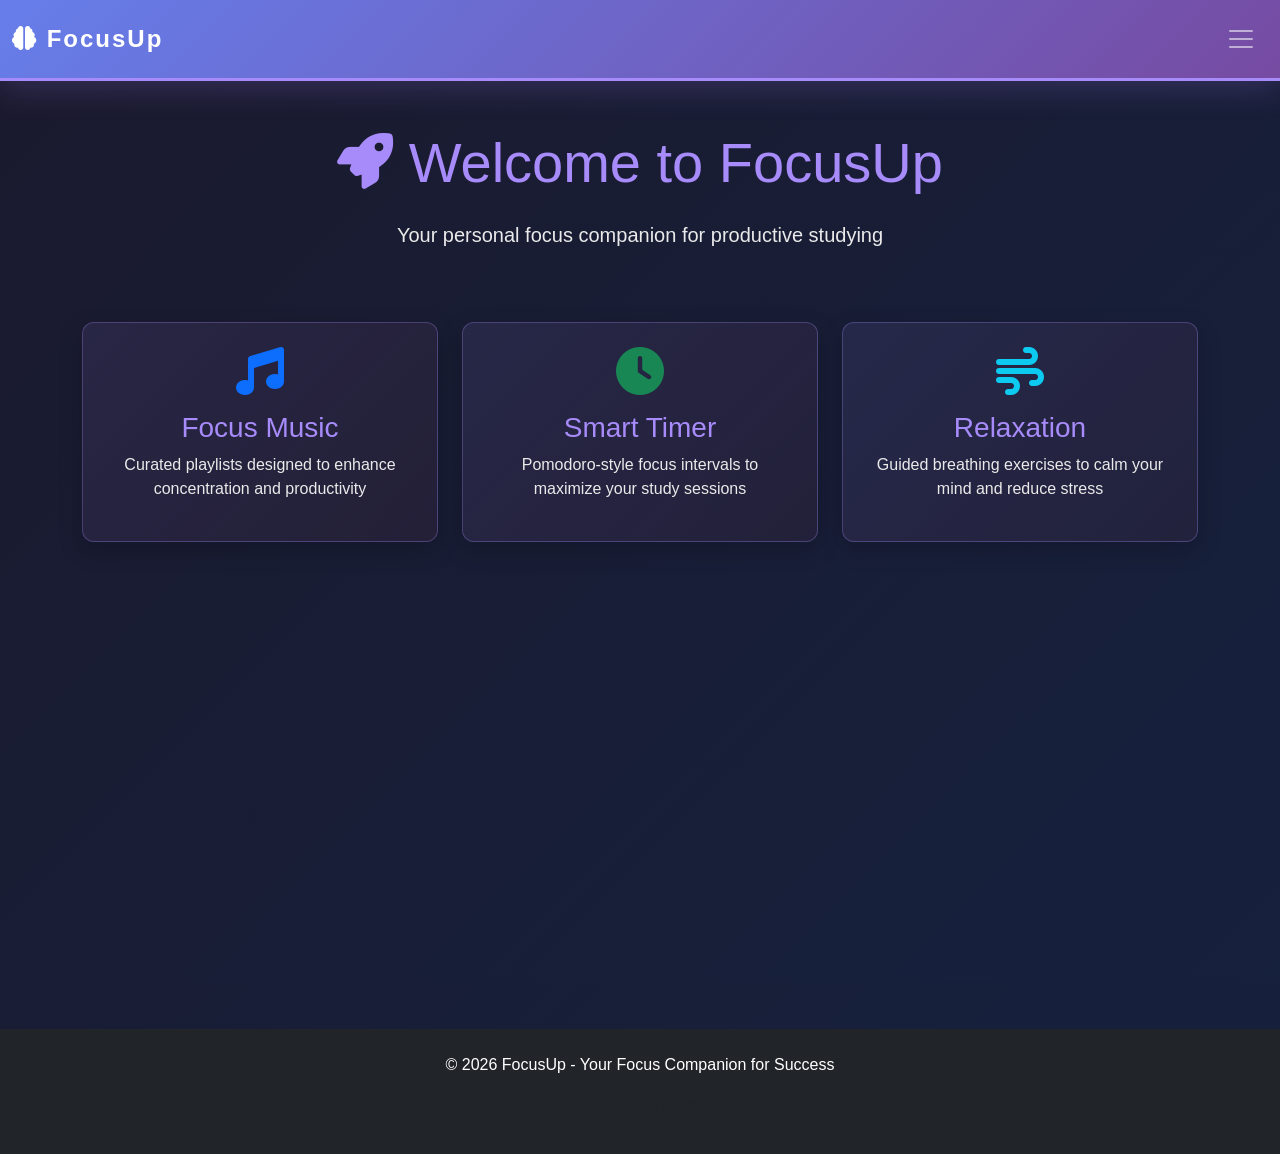
<file: index.html>
<!DOCTYPE html>
<html lang="en">
<head>
    <meta charset="UTF-8">
    <meta name="viewport" content="width=device-width, initial-scale=1.0">
    <title>FocusUp - Focus & Productivity for Students</title>
    <link href="https://cdn.jsdelivr.net/npm/bootstrap@5.3.0/dist/css/bootstrap.min.css" rel="stylesheet">
    <link href="https://cdnjs.cloudflare.com/ajax/libs/font-awesome/6.4.0/css/all.min.css" rel="stylesheet">
    <link rel="stylesheet" href="css/styles.css">
</head>
<body>
    <nav class="navbar navbar-dark bg-dark sticky-top">
        <div class="container-fluid">
            <a class="navbar-brand" href="#"><i class="fas fa-brain"></i> FocusUp</a>
            <button class="navbar-toggler" type="button" data-bs-toggle="collapse" data-bs-target="#navbarNav">
                <span class="navbar-toggler-icon"></span>
            </button>
            <div class="collapse navbar-collapse" id="navbarNav">
                <ul class="navbar-nav ms-auto">
                    <li class="nav-item">
                        <a class="nav-link active" href="#home" data-section="home">Home</a>
                    </li>
                    <li class="nav-item">
                        <a class="nav-link" href="#music" data-section="music">Music</a>
                    </li>
                    <li class="nav-item">
                        <a class="nav-link" href="#focus-timer" data-section="focus-timer">Focus Timer</a>
                    </li>
                    <li class="nav-item">
                        <a class="nav-link" href="#breathing" data-section="breathing">Breathing</a>
                    </li>
                    <li class="nav-item">
                        <a class="nav-link" href="#quiz" data-section="quiz">Quiz</a>
                    </li>
                    <li class="nav-item">
                        <a class="nav-link" href="#goals" data-section="goals">Goals</a>
                    </li>
                    <li class="nav-item">
                        <a class="nav-link" href="#stats" data-section="stats">Stats</a>
                    </li>
                    <li class="nav-item">
                        <a class="nav-link" href="#tips" data-section="tips">Tips</a>
                    </li>
                    <li class="nav-item">
                        <button class="btn btn-outline-light ms-2" id="themeToggle">
                            <i class="fas fa-moon"></i>
                        </button>
                    </li>
                </ul>
            </div>
        </div>
    </nav>

    <main>
        <!-- Home Section -->
        <section id="home" class="section active py-5">
            <div class="container text-center">
                <div class="hero-content">
                    <h1 class="display-4 mb-4 bounce"><i class="fas fa-rocket rotate"></i> Welcome to FocusUp</h1>
                    <p class="lead mb-4 fade-in">Your personal focus companion for productive studying</p>
                    <div class="row g-4 mt-5">
                        <div class="col-md-4">
                            <div class="feature-card p-4 slide-in-left">
                                <i class="fas fa-music fa-3x mb-3 text-primary pulse"></i>
                                <h3>Focus Music</h3>
                                <p>Curated playlists designed to enhance concentration and productivity</p>
                            </div>
                        </div>
                        <div class="col-md-4">
                            <div class="feature-card p-4 zoom-in">
                                <i class="fas fa-clock fa-3x mb-3 text-success rotate"></i>
                                <h3>Smart Timer</h3>
                                <p>Pomodoro-style focus intervals to maximize your study sessions</p>
                            </div>
                        </div>
                        <div class="col-md-4">
                            <div class="feature-card p-4 slide-in-right">
                                <i class="fas fa-wind fa-3x mb-3 text-info float"></i>
                                <h3>Relaxation</h3>
                                <p>Guided breathing exercises to calm your mind and reduce stress</p>
                            </div>
                        </div>
                    </div>
                </div>
            </div>
        </section>

        <!-- Music Section -->
        <section id="music" class="section py-5 bg-light">
            <div class="container">
                <h2 class="mb-4 bounce"><i class="fas fa-music rotate"></i> Focus Music Player</h2>
                
                <div class="row g-4">
                    <!-- Playlists -->
                    <div class="col-lg-4">
                        <div class="card h-100 slide-in-left">
                            <div class="card-header" style="background: linear-gradient(135deg, #667eea 0%, #764ba2 100%); color: white;">
                                <h5 class="mb-0">Playlists</h5>
                            </div>
                            <div class="card-body p-0">
                                <div class="playlist-list" id="playlistList">
                                    <div class="playlist-item active slide-fade-in" data-playlist="lofi">
                                        <i class="fas fa-play-circle"></i> Lo-Fi Beats
                                    </div>
                                    <div class="playlist-item slide-fade-in" data-playlist="ambient">
                                        <i class="fas fa-circle"></i> Ambient Sounds
                                    </div>
                                    <div class="playlist-item slide-fade-in" data-playlist="nature">
                                        <i class="fas fa-circle"></i> Nature Sounds
                                    </div>
                                    <div class="playlist-item slide-fade-in" data-playlist="classical">
                                        <i class="fas fa-circle"></i> Classical Study
                                    </div>
                                    <div class="playlist-item slide-fade-in" data-playlist="jazz">
                                        <i class="fas fa-circle"></i> Jazz Focus
                                    </div>
                                </div>
                            </div>
                        </div>
                    </div>

                    <!-- Player -->
                    <div class="col-lg-8">
                        <div class="card h-100 slide-in-right">
                            <div class="card-header" style="background: linear-gradient(135deg, #4facfe 0%, #00f2fe 100%); color: white;">
                                <h5 class="mb-0">Now Playing</h5>
                            </div>
                            <div class="card-body">
                                <div class="player-display mb-4">
                                    <div class="current-playlist mb-3 zoom-in">
                                        <h3 id="currentPlaylistName">Lo-Fi Beats</h3>
                                        <p class="text-muted">Perfect for focused work and studying</p>
                                    </div>
                                    <div class="player-visual">
                                        <div class="visualizer">
                                            <span></span><span></span><span></span><span></span><span></span>
                                        </div>
                                    </div>
                                </div>

                                <!-- Controls -->
                                <div class="player-controls text-center mb-4 slide-down">
                                    <button class="btn btn-lg btn-primary me-2 pulse" id="playBtn">
                                        <i class="fas fa-play"></i>
                                    </button>
                                    <button class="btn btn-lg btn-outline-primary me-2" id="pauseBtn">
                                        <i class="fas fa-pause"></i>
                                    </button>
                                    <button class="btn btn-lg btn-outline-secondary" id="stopBtn">
                                        <i class="fas fa-stop"></i>
                                    </button>
                                </div>

                                <!-- Volume Control -->
                                <div class="volume-control mb-4">
                                    <label for="volumeSlider" class="form-label">Volume</label>
                                    <input type="range" class="form-range" id="volumeSlider" min="0" max="100" value="70">
                                </div>

                                <!-- Duration -->
                                <div class="duration-info">
                                    <small id="durationText">Time Remaining: --:--</small>
                                </div>
                            </div>
                        </div>
                    </div>
                </div>
            </div>
        </section>

        <!-- Focus Timer Section -->
        <section id="focus-timer" class="section py-5">
            <div class="container">
                <h2 class="mb-4 bounce"><i class="fas fa-hourglass-start rotate"></i> Focus Timer</h2>
                
                <div class="row g-4">
                    <div class="col-lg-6">
                        <div class="card zoom-in">
                            <div class="card-header" style="background: linear-gradient(135deg, #f093fb 0%, #f5576c 100%); color: white;">
                                <h5 class="mb-0">Pomodoro Timer</h5>
                            </div>
                            <div class="card-body text-center">
                                <div class="timer-display mb-4">
                                    <div class="timer-circle">
                                        <div class="timer-value">
                                            <span id="timerMinutes">25</span>:<span id="timerSeconds">00</span>
                                        </div>
                                    </div>
                                </div>

                                <div class="timer-controls mb-4 slide-down">
                                    <button class="btn btn-lg btn-success me-2 pulse" id="startTimerBtn">
                                        <i class="fas fa-play"></i> Start
                                    </button>
                                    <button class="btn btn-lg btn-warning me-2" id="pauseTimerBtn">
                                        <i class="fas fa-pause"></i> Pause
                                    </button>
                                    <button class="btn btn-lg btn-danger" id="resetTimerBtn">
                                        <i class="fas fa-redo"></i> Reset
                                    </button>
                                </div>

                                <div class="timer-settings slide-in-left">
                                    <div class="row mb-3">
                                        <div class="col-6">
                                            <label for="focusTime" class="form-label">Focus Time (min)</label>
                                            <input type="number" class="form-control" id="focusTime" value="25" min="1" max="60">
                                        </div>
                                        <div class="col-6">
                                            <label for="breakTime" class="form-label">Break Time (min)</label>
                                            <input type="number" class="form-control" id="breakTime" value="5" min="1" max="30">
                                        </div>
                                    </div>
                                </div>

                                <div class="timer-stats heartbeat">
                                    <p class="mb-0">Sessions Completed: <strong id="sessionsCount">0</strong></p>
                                </div>
                            </div>
                        </div>
                    </div>

                    <div class="col-lg-6">
                        <div class="card slide-in-right">
                            <div class="card-header" style="background: linear-gradient(135deg, #667eea 0%, #764ba2 100%); color: white;">
                                <h5 class="mb-0">Timer Tips</h5>
                            </div>
                            <div class="card-body">
                                <button class="btn btn-sm btn-outline-primary mb-3 toggle-list" data-target="#timerTips">
                                    <i class="fas fa-chevron-down"></i> Hide Tips
                                </button>
                                <ul class="list-unstyled" id="timerTips">
                                    <li class="slide-fade-in">
                                        <strong><i class="fas fa-check-circle text-success rotate"></i> The Pomodoro Technique</strong>
                                        <p class="text-muted small">Work in 25-minute focused intervals, followed by 5-minute breaks.</p>
                                    </li>
                                    <li class="zoom-in">
                                        <strong><i class="fas fa-check-circle text-success"></i> Stay Consistent</strong>
                                        <p class="text-muted small">Using the same timer daily builds focus habits faster.</p>
                                    </li>
                                    <li class="slide-in-left">
                                        <strong><i class="fas fa-check-circle text-success"></i> Combine with Music</strong>
                                        <p class="text-muted small">Play focus music during study sessions for better concentration.</p>
                                    </li>
                                    <li class="slide-in-right">
                                        <strong><i class="fas fa-check-circle text-success"></i> Track Progress</strong>
                                        <p class="text-muted small">Monitor your completed sessions to stay motivated.</p>
                                    </li>
                                </ul>
                            </div>
                        </div>
                    </div>
                </div>
            </div>
        </section>

        <!-- Breathing Exercise Section -->
        <section id="breathing" class="section py-5 bg-light">
            <div class="container">
                <h2 class="mb-4 text-center bounce"><i class="fas fa-wind float"></i> Breathing Exercises</h2>
                
                <div class="row g-4">
                    <div class="col-lg-8 mx-auto">
                        <div class="card zoom-in">
                            <div class="card-header" style="background: linear-gradient(135deg, #4facfe 0%, #00f2fe 100%); color: white;">
                                <h5 class="mb-0">Calm Your Mind</h5>
                            </div>
                            <div class="card-body text-center">
                                <div class="breathing-circle mb-4" id="breathingCircle">
                                    <div class="breath-text" id="breathText">Ready</div>
                                </div>

                                <div class="breathing-controls mb-4 slide-down">
                                    <button class="btn btn-lg btn-info me-2 pulse" id="startBreathingBtn">
                                        <i class="fas fa-play"></i> Start Exercise
                                    </button>
                                    <button class="btn btn-lg btn-outline-info" id="stopBreathingBtn" disabled>
                                        <i class="fas fa-stop"></i> Stop
                                    </button>
                                </div>

                                <div class="breathing-info slide-fade-in">
                                    <p class="text-muted">Follow the circle as it expands and contracts. This 4-7-8 breathing technique helps reduce anxiety and promotes focus.</p>
                                </div>

                                <div class="breathing-stats mt-4 heartbeat">
                                    <p>Rounds Completed: <strong id="breathingRounds">0</strong></p>
                                </div>
                            </div>
                        </div>
                    </div>

                    <div class="col-lg-8 mx-auto">
                        <div class="card mt-4 slide-in-right">
                            <div class="card-header" style="background: linear-gradient(135deg, #f093fb 0%, #f5576c 100%); color: white;">
                                <h5 class="mb-0">Quick Relaxation Techniques</h5>
                            </div>
                            <div class="card-body">
                                <div class="technique-list">
                                    <div class="technique-item mb-3 slide-in-left">
                                        <h6><i class="fas fa-spa"></i> 4-7-8 Breathing</h6>
                                        <p class="small text-muted">Inhale for 4 counts, hold for 7, exhale for 8. Repeat 4 times.</p>
                                    </div>
                                    <div class="technique-item mb-3 zoom-in">
                                        <h6><i class="fas fa-spa"></i> Box Breathing</h6>
                                        <p class="small text-muted">Breathe in, hold, breathe out, hold - all for 4 counts each.</p>
                                    </div>
                                    <div class="technique-item slide-in-right">
                                        <h6><i class="fas fa-spa"></i> Progressive Relaxation</h6>
                                        <p class="small text-muted">Tense and release muscle groups for 30 seconds each.</p>
                                    </div>
                                </div>
                            </div>
                        </div>
                    </div>
                </div>
            </div>
        </section>

        <!-- Quiz Section -->
        <section id="quiz" class="section py-5 bg-light">
            <div class="container quiz-container">
                <h2 class="mb-4 text-center bounce"><i class="fas fa-brain rotate"></i> Study & Revision Quiz</h2>
                <p class="text-center text-muted mb-4 slide-down">Test your knowledge and revise important topics</p>

                <!-- Topic Selector -->
                <div class="topic-selector slide-in-left" id="topicSelector">
                    <button class="topic-btn active" data-topic="science">🔬 Science</button>
                    <button class="topic-btn" data-topic="math">📊 Math</button>
                    <button class="topic-btn" data-topic="history">📚 History</button>
                    <button class="topic-btn" data-topic="english">✍️ English</button>
                    <button class="topic-btn" data-topic="geography">🌍 Geography</button>
                    <button class="topic-btn" data-topic="biology">🧬 Biology</button>
                    <button class="topic-btn" data-topic="chemistry">⚗️ Chemistry</button>
                    <button class="topic-btn" data-topic="physics">⚡ Physics</button>
                    <button class="topic-btn" data-topic="literature">📖 Literature</button>
                    <button class="topic-btn" data-topic="general">🧠 General Knowledge</button>
                    <button class="topic-btn" data-topic="economics">💰 Economics</button>
                    <button class="topic-btn" data-topic="psychology">🧭 Psychology</button>
                    <button class="topic-btn" data-topic="technology">💻 Technology</button>
                </div>

                <!-- Quiz Progress -->
                <div class="quiz-progress">
                    <span id="questionInfo" class="slide-down">Question 1 of 5</span>
                    <div class="progress-bar">
                        <div class="progress-fill" id="progressFill"></div>
                    </div>
                    <span id="scoreInfo" class="slide-down">Score: 0%</span>
                </div>

                <!-- Quiz Container -->
                <div id="quizContainer">
                    <!-- Questions will be inserted here by JavaScript -->
                </div>

                <!-- Quiz Results -->
                <div class="quiz-results zoom-in" id="quizResults">
                    <div class="results-score" id="finalScore">0%</div>
                    <div class="results-message" id="resultMessage">Great effort!</div>
                    <div class="stat-box mt-4 pulse" style="display: inline-block; width: 100%;">
                        <p class="mb-2">Questions Attempted: <strong id="attemptedCount">0</strong></p>
                        <p class="mb-2">Correct Answers: <strong id="correctCount">0</strong></p>
                        <p class="mb-0">Accuracy: <strong id="accuracyPercent">0%</strong></p>
                    </div>
                    <button class="btn btn-primary mt-4 scale-pop" id="restartQuizBtn">
                        <i class="fas fa-redo"></i> Take Quiz Again
                    </button>
                </div>

                <!-- Quiz Stats -->
                <div class="quiz-stats mt-5" id="quizStats">
                    <div class="stat-box slide-in-left">
                        <div class="stat-value heartbeat" id="totalAttempts">0</div>
                        <div class="stat-label">Total Attempts</div>
                    </div>
                    <div class="stat-box zoom-in">
                        <div class="stat-value pulse" id="bestScore">0%</div>
                        <div class="stat-label">Best Score</div>
                    </div>
                    <div class="stat-box slide-in-right">
                        <div class="stat-value float" id="averageScore">0%</div>
                        <div class="stat-label">Average Score</div>
                    </div>
                </div>
            </div>
        </section>

        <!-- Goals Section -->
        <section id="goals" class="section py-5 bg-light">
            <div class="container">
                <h2 class="mb-4 bounce"><i class="fas fa-target"></i> Study Goals</h2>
                
                <div class="row g-4">
                    <div class="col-lg-8">
                        <div class="card zoom-in">
                            <div class="card-header" style="background: linear-gradient(135deg, #667eea 0%, #764ba2 100%); color: white;">
                                <h5 class="mb-0">Set Your Study Goals</h5>
                            </div>
                            <div class="card-body">
                                <div class="goal-input-group mb-3 slide-down">
                                    <input type="text" class="form-control me-2" id="goalInput" placeholder="Enter a study goal...">
                                    <button class="btn btn-primary" id="addGoalBtn">
                                        <i class="fas fa-plus"></i> Add Goal
                                    </button>
                                </div>
                                <div id="goalsList" class="goals-list">
                                    <!-- Goals will be added here -->
                                </div>
                            </div>
                        </div>
                    </div>

                    <div class="col-lg-4">
                        <div class="card slide-in-right">
                            <div class="card-header" style="background: linear-gradient(135deg, #f093fb 0%, #f5576c 100%); color: white;">
                                <h5 class="mb-0">Study Streak</h5>
                            </div>
                            <div class="card-body text-center">
                                <div class="streak-display mb-3">
                                    <div class="streak-number heartbeat" id="streakCount">0</div>
                                    <p class="text-muted">Days in a Row</p>
                                </div>
                                <div class="alert alert-info small mb-0">
                                    Keep your focus streak going! Study consistently to build focus habits.
                                </div>
                            </div>
                        </div>
                    </div>
                </div>
            </div>
        </section>

        <!-- Productivity Stats Section -->
        <section id="stats" class="section py-5">
            <div class="container">
                <h2 class="mb-4 bounce"><i class="fas fa-chart-bar"></i> Your Productivity Stats</h2>
                
                <div class="row g-4">
                    <div class="col-md-6 col-lg-3">
                        <div class="stat-card zoom-in">
                            <div class="stat-icon" style="background: linear-gradient(135deg, #667eea 0%, #764ba2 100%); color: white;">
                                <i class="fas fa-clock-o"></i>
                            </div>
                            <div class="stat-content">
                                <div class="stat-value pulse" id="totalFocusTime">0h</div>
                                <div class="stat-label">Total Focus Time</div>
                            </div>
                        </div>
                    </div>

                    <div class="col-md-6 col-lg-3">
                        <div class="stat-card slide-in-left">
                            <div class="stat-icon" style="background: linear-gradient(135deg, #f093fb 0%, #f5576c 100%); color: white;">
                                <i class="fas fa-check-circle"></i>
                            </div>
                            <div class="stat-content">
                                <div class="stat-value pulse" id="completedSessions">0</div>
                                <div class="stat-label">Sessions Completed</div>
                            </div>
                        </div>
                    </div>

                    <div class="col-md-6 col-lg-3">
                        <div class="stat-card slide-in-right">
                            <div class="stat-icon" style="background: linear-gradient(135deg, #4facfe 0%, #00f2fe 100%); color: white;">
                                <i class="fas fa-wind"></i>
                            </div>
                            <div class="stat-content">
                                <div class="stat-value pulse" id="totalBreathing">0</div>
                                <div class="stat-label">Breathing Rounds</div>
                            </div>
                        </div>
                    </div>

                    <div class="col-md-6 col-lg-3">
                        <div class="stat-card float">
                            <div class="stat-icon" style="background: linear-gradient(135deg, #a8edea 0%, #fed6e3 100%); color: white;">
                                <i class="fas fa-fire"></i>
                            </div>
                            <div class="stat-content">
                                <div class="stat-value pulse" id="currentStreak">0</div>
                                <div class="stat-label">Current Streak</div>
                            </div>
                        </div>
                    </div>
                </div>

                <div class="row g-4 mt-4">
                    <div class="col-lg-8">
                        <div class="card zoom-in">
                            <div class="card-header" style="background: linear-gradient(135deg, #667eea 0%, #764ba2 100%); color: white;">
                                <h5 class="mb-0">This Week's Activity</h5>
                            </div>
                            <div class="card-body">
                                <div class="weekly-chart">
                                    <div class="chart-bar-group slide-fade-in">
                                        <div class="chart-bar">
                                            <div class="bar" style="height: 45%;"></div>
                                            <label>Mon</label>
                                        </div>
                                        <div class="chart-bar">
                                            <div class="bar" style="height: 65%;"></div>
                                            <label>Tue</label>
                                        </div>
                                        <div class="chart-bar">
                                            <div class="bar" style="height: 55%;"></div>
                                            <label>Wed</label>
                                        </div>
                                        <div class="chart-bar">
                                            <div class="bar" style="height: 75%;"></div>
                                            <label>Thu</label>
                                        </div>
                                        <div class="chart-bar">
                                            <div class="bar" style="height: 70%;"></div>
                                            <label>Fri</label>
                                        </div>
                                        <div class="chart-bar">
                                            <div class="bar" style="height: 40%;"></div>
                                            <label>Sat</label>
                                        </div>
                                        <div class="chart-bar">
                                            <div class="bar" style="height: 35%;"></div>
                                            <label>Sun</label>
                                        </div>
                                    </div>
                                </div>
                            </div>
                        </div>
                    </div>

                    <div class="col-lg-4">
                        <div class="card slide-in-right">
                            <div class="card-header" style="background: linear-gradient(135deg, #f093fb 0%, #f5576c 100%); color: white;">
                                <h5 class="mb-0">Focus Achievements</h5>
                            </div>
                            <div class="card-body">
                                <div class="achievement-list">
                                    <div class="achievement-item slide-fade-in">
                                        <i class="fas fa-trophy text-warning"></i>
                                        <span>First Session</span>
                                    </div>
                                    <div class="achievement-item slide-fade-in">
                                        <i class="fas fa-star text-warning"></i>
                                        <span>3-Day Streak</span>
                                    </div>
                                    <div class="achievement-item slide-fade-in">
                                        <i class="fas fa-fire text-danger"></i>
                                        <span>7-Day Streak</span>
                                    </div>
                                    <div class="achievement-item slide-fade-in">
                                        <i class="fas fa-crown text-warning"></i>
                                        <span>30-Day Champion</span>
                                    </div>
                                </div>
                            </div>
                        </div>
                    </div>
                </div>
            </div>
        </section>

        <!-- Tips Section -->
        <section id="tips" class="section py-5">
            <div class="container">
                <h2 class="mb-4 bounce"><i class="fas fa-lightbulb rotate"></i> Focus Tips & Motivation</h2>
                
                <div class="row g-4">
                    <div class="col-md-6">
                        <div class="tip-card card h-100 slide-in-left">
                            <div class="card-header" style="background: linear-gradient(135deg, #667eea 0%, #764ba2 100%); color: white;">
                                <h5 class="mb-0">Daily Tips</h5>
                            </div>
                            <div class="card-body">
                                <div id="tipOfDay" class="alert alert-info mb-0 slide-fade-in">
                                    <strong>Tip of the Day:</strong><br>
                                    <span id="tipText">Start your study session by clearing your desk of distractions.</span>
                                </div>
                            </div>
                        </div>
                    </div>

                    <div class="col-md-6">
                        <div class="tip-card card h-100 slide-in-right">
                            <div class="card-header" style="background: linear-gradient(135deg, #f093fb 0%, #f5576c 100%); color: white;">
                                <h5 class="mb-0">Motivational Quote</h5>
                            </div>
                            <div class="card-body">
                                <div id="quoteOfDay" class="alert alert-warning mb-0 slide-fade-in">
                                    <em id="quoteText" class="rainbow-text">"Success is not final, failure is not fatal."</em><br>
                                    <span id="quoteAuthor" class="small text-muted">- Winston Churchill</span>
                                </div>
                            </div>
                        </div>
                    </div>
                </div>

                <!-- Core Study Tips -->
                <div class="row g-4 mt-4">
                    <div class="col-md-4">
                        <div class="tip-box p-4">
                            <i class="fas fa-check-circle fa-2x mb-3 text-success"></i>
                            <h5>Create a Routine</h5>
                            <p class="small">Study at the same time every day to build consistent focus habits.</p>
                        </div>
                    </div>
                    <div class="col-md-4">
                        <div class="tip-box p-4">
                            <i class="fas fa-mobile-alt fa-2x mb-3 text-danger"></i>
                            <h5>Minimize Distractions</h5>
                            <p class="small">Silence notifications and keep your phone out of reach during study sessions.</p>
                        </div>
                    </div>
                    <div class="col-md-4">
                        <div class="tip-box p-4">
                            <i class="fas fa-bed fa-2x mb-3 text-info"></i>
                            <h5>Get Quality Sleep</h5>
                            <p class="small">7-9 hours of sleep improves focus and memory retention dramatically.</p>
                        </div>
                    </div>
                </div>

                <!-- Health & Wellness Tips -->
                <div class="row g-4 mt-2">
                    <div class="col-md-4">
                        <div class="tip-box p-4">
                            <i class="fas fa-droplet fa-2x mb-3 text-primary"></i>
                            <h5>Stay Hydrated</h5>
                            <p class="small">Drink water regularly - dehydration reduces cognitive performance by 15%.</p>
                        </div>
                    </div>
                    <div class="col-md-4">
                        <div class="tip-box p-4">
                            <i class="fas fa-utensils fa-2x mb-3 text-warning"></i>
                            <h5>Eat Healthy Snacks</h5>
                            <p class="small">Nuts, fruits, and protein keep your brain energized and focused.</p>
                        </div>
                    </div>
                    <div class="col-md-4">
                        <div class="tip-box p-4">
                            <i class="fas fa-walking fa-2x mb-3 text-success"></i>
                            <h5>Take Breaks</h5>
                            <p class="small">Short 5-minute walks refresh your mind and boost productivity.</p>
                        </div>
                    </div>
                </div>

                <!-- 2026 Tech & Digital Wellness -->
                <div class="row g-4 mt-4">
                    <div class="col-lg-12">
                        <div class="card slide-in-left">
                            <div class="card-header" style="background: linear-gradient(135deg, #4facfe 0%, #00f2fe 100%); color: white;">
                                <h5 class="mb-0">Digital Wellness for 2026 Students</h5>
                            </div>
                            <div class="card-body">
                                <div class="row g-3">
                                    <div class="col-md-6">
                                        <h6><i class="fas fa-bell-slash text-danger"></i> Notification Management</h6>
                                        <p class="small text-muted">Enable "Do Not Disturb" during study sessions. Every notification costs you 15-25 minutes of focus.</p>
                                    </div>
                                    <div class="col-md-6">
                                        <h6><i class="fas fa-shield-alt text-info"></i> Focus Mode Activated</h6>
                                        <p class="small text-muted">Use website blockers like Freedom or Cold Turkey to restrict social media during study hours.</p>
                                    </div>
                                    <div class="col-md-6">
                                        <h6><i class="fas fa-eye text-warning"></i> Screen Time Awareness</h6>
                                        <p class="small text-muted">Take a 20-20-20 break: Every 20 min, look 20 feet away for 20 seconds to reduce eye strain.</p>
                                    </div>
                                    <div class="col-md-6">
                                        <h6><i class="fas fa-comments text-success"></i> Social Media Strategy</h6>
                                        <p class="small text-muted">Schedule designated times to check social media - don't let apps dictate your study time.</p>
                                    </div>
                                </div>
                            </div>
                        </div>
                    </div>
                </div>

                <!-- Smart Break Activities -->
                <div class="row g-4 mt-4">
                    <div class="col-lg-12">
                        <div class="card slide-in-right">
                            <div class="card-header" style="background: linear-gradient(135deg, #f093fb 0%, #f5576c 100%); color: white;">
                                <h5 class="mb-0">Smart Break Activities (5-10 minutes)</h5>
                            </div>
                            <div class="card-body">
                                <div class="row g-2">
                                    <div class="col-md-2">
                                        <button class="btn btn-outline-primary w-100 small btn-activity">
                                            <i class="fas fa-dumbbell"></i><br>Stretch
                                        </button>
                                    </div>
                                    <div class="col-md-2">
                                        <button class="btn btn-outline-primary w-100 small btn-activity">
                                            <i class="fas fa-music"></i><br>Dance
                                        </button>
                                    </div>
                                    <div class="col-md-2">
                                        <button class="btn btn-outline-primary w-100 small btn-activity">
                                            <i class="fas fa-leaf"></i><br>Walk
                                        </button>
                                    </div>
                                    <div class="col-md-2">
                                        <button class="btn btn-outline-primary w-100 small btn-activity">
                                            <i class="fas fa-glass-water"></i><br>Hydrate
                                        </button>
                                    </div>
                                    <div class="col-md-2">
                                        <button class="btn btn-outline-primary w-100 small btn-activity">
                                            <i class="fas fa-meditation"></i><br>Meditate
                                        </button>
                                    </div>
                                    <div class="col-md-2">
                                        <button class="btn btn-outline-primary w-100 small btn-activity">
                                            <i class="fas fa-utensils"></i><br>Snack
                                        </button>
                                    </div>
                                </div>
                            </div>
                        </div>
                    </div>
                </div>

                <!-- Advanced Study Techniques -->
                <div class="row g-4 mt-4">
                    <div class="col-lg-12">
                        <div class="card zoom-in">
                            <div class="card-header" style="background: linear-gradient(135deg, #a8edea 0%, #fed6e3 100%); color: white;">
                                <h5 class="mb-0">Advanced Study Techniques</h5>
                            </div>
                            <div class="card-body">
                                <div class="technique-grid">
                                    <div class="technique-card">
                                        <h6><i class="fas fa-brain text-primary"></i> Active Recall</h6>
                                        <p class="small">Test yourself regularly instead of just re-reading. This boosts retention by 50%.</p>
                                    </div>
                                    <div class="technique-card">
                                        <h6><i class="fas fa-sitemap text-info"></i> Spaced Repetition</h6>
                                        <p class="small">Review material at increasing intervals (1 day, 3 days, 1 week, 2 weeks).</p>
                                    </div>
                                    <div class="technique-card">
                                        <h6><i class="fas fa-palette text-warning"></i> Mind Mapping</h6>
                                        <p class="small">Connect ideas visually. Your brain remembers images better than text.</p>
                                    </div>
                                    <div class="technique-card">
                                        <h6><i class="fas fa-dumbbell text-success"></i> Interleaving</h6>
                                        <p class="small">Mix different topics during study to improve problem-solving skills.</p>
                                    </div>
                                </div>
                            </div>
                        </div>
                    </div>
                </div>
    </main>

    <footer class="bg-dark text-white text-center py-4 mt-5">
        <p>&copy; 2026 FocusUp - Your Focus Companion for Success</p>
        <p class="small text-muted">Study smart, not hard</p>
    </footer>

    <script src="https://cdn.jsdelivr.net/npm/bootstrap@5.3.0/dist/js/bootstrap.bundle.min.js"></script>
    <script src="js/app.js"></script>
    <script src="js/timer.js"></script>
    <script src="js/music.js"></script>
    <script src="js/breathing.js"></script>
    <script src="js/quiz.js"></script>
    
    <!-- STEM Section -->
    <section id="stem" class="section py-5">
        <div class="container">
            <h2 class="mb-3">STEM</h2>
            <p class="lead">Explore Science, Technology, Engineering, and Math resources and activities to boost learning and focus.</p>
            <div class="row g-4 mt-4">
                <div class="col-md-3">
                    <div class="card h-100 p-3">
                        <h3 class="h5">Science</h3>
                        <p class="small">Experiments, explanations, and study guides.</p>
                        <a href="stem.html#science" class="stretched-link">Learn more</a>
                    </div>
                </div>
                <div class="col-md-3">
                    <div class="card h-100 p-3">
                        <h3 class="h5">Technology</h3>
                        <p class="small">Coding, tools, and digital literacy.</p>
                        <a href="stem.html#technology" class="stretched-link">Learn more</a>
                    </div>
                </div>
                <div class="col-md-3">
                    <div class="card h-100 p-3">
                        <h3 class="h5">Engineering</h3>
                        <p class="small">Design challenges and hands-on projects.</p>
                        <a href="stem.html#engineering" class="stretched-link">Learn more</a>
                    </div>
                </div>
                <div class="col-md-3">
                    <div class="card h-100 p-3">
                        <h3 class="h5">Math</h3>
                        <p class="small">Puzzles, practice, and problem-solving tips.</p>
                        <a href="stem.html#math" class="stretched-link">Learn more</a>
                    </div>
                </div>
            </div>
            <div class="mt-4">
                <a class="btn btn-primary" href="stem.html">Open full STEM page</a>
            </div>
        </div>
    </section>

    <script>
        // Toggle list minimize/expand functionality
        document.addEventListener('DOMContentLoaded', function() {
            console.log('DOM loaded, setting up toggle buttons');
            
            const toggleButtons = document.querySelectorAll('.toggle-list');
            console.log('Found toggle buttons:', toggleButtons.length);
            
            toggleButtons.forEach(button => {
                button.addEventListener('click', function(e) {
                    e.preventDefault();
                    console.log('Toggle clicked');
                    
                    const targetId = this.getAttribute('data-target');
                    console.log('Target ID:', targetId);
                    
                    const targetList = document.querySelector(targetId);
                    console.log('Target list:', targetList);
                    
                    if (targetList) {
                        const isCollapsed = targetList.classList.contains('collapsed');
                        console.log('Currently collapsed:', isCollapsed);
                        
                        if (isCollapsed) {
                            // Expand
                            targetList.classList.remove('collapsed');
                            this.classList.remove('collapsed');
                            this.innerHTML = '<i class="fas fa-chevron-down"></i> Hide Tips';
                        } else {
                            // Collapse
                            targetList.classList.add('collapsed');
                            this.classList.add('collapsed');
                            this.innerHTML = '<i class="fas fa-chevron-right"></i> Show Tips';
                        }
                    }
                });
            });
        });
    </script>
</body>
</html>
</file>
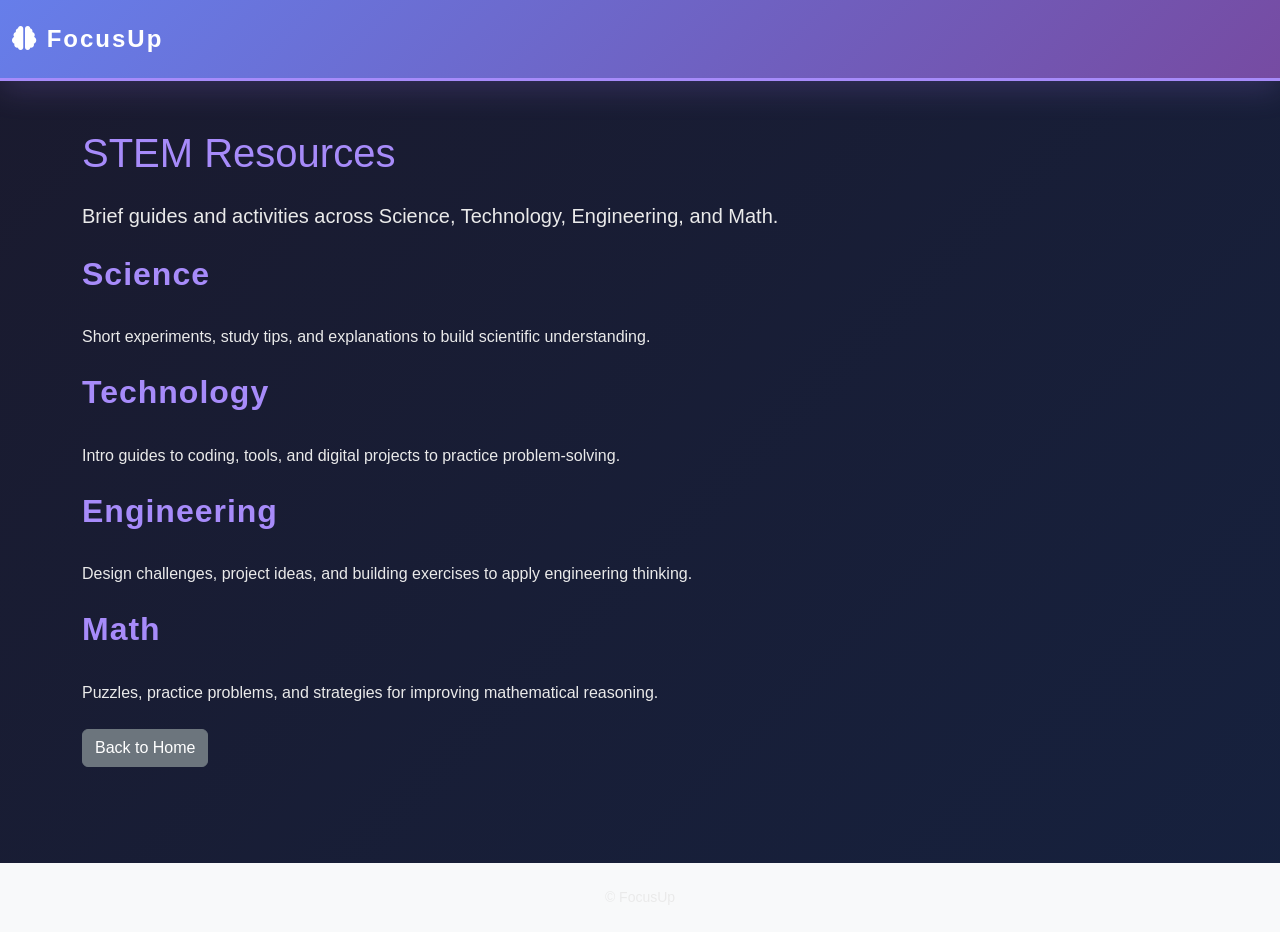
<file: stem.html>
<!doctype html>
<html lang="en">
<head>
    <meta charset="utf-8">
    <meta name="viewport" content="width=device-width,initial-scale=1">
    <title>FocusUp — STEM</title>
    <link href="https://cdn.jsdelivr.net/npm/bootstrap@5.3.0/dist/css/bootstrap.min.css" rel="stylesheet">
    <link href="https://cdnjs.cloudflare.com/ajax/libs/font-awesome/6.4.0/css/all.min.css" rel="stylesheet">
    <link rel="stylesheet" href="css/styles.css">
</head>
<body>
    <nav class="navbar navbar-expand-lg navbar-dark bg-dark">
        <div class="container-fluid">
            <a class="navbar-brand" href="index.html"><i class="fas fa-brain"></i> FocusUp</a>
            <button class="navbar-toggler" type="button" data-bs-toggle="collapse" data-bs-target="#nav">
                <span class="navbar-toggler-icon"></span>
            </button>
        </div>
    </nav>

    <main class="py-5">
        <div class="container">
            <h1 class="mb-4">STEM Resources</h1>
            <p class="lead">Brief guides and activities across Science, Technology, Engineering, and Math.</p>

            <section id="science" class="mt-4">
                <h2>Science</h2>
                <p>Short experiments, study tips, and explanations to build scientific understanding.</p>
            </section>

            <section id="technology" class="mt-4">
                <h2>Technology</h2>
                <p>Intro guides to coding, tools, and digital projects to practice problem-solving.</p>
            </section>

            <section id="engineering" class="mt-4">
                <h2>Engineering</h2>
                <p>Design challenges, project ideas, and building exercises to apply engineering thinking.</p>
            </section>

            <section id="math" class="mt-4">
                <h2>Math</h2>
                <p>Puzzles, practice problems, and strategies for improving mathematical reasoning.</p>
            </section>

            <div class="mt-4">
                <a class="btn btn-secondary" href="index.html">Back to Home</a>
            </div>
        </div>
    </main>

    <footer class="py-4 bg-light mt-5">
        <div class="container text-center small">© FocusUp</div>
    </footer>

    <script src="https://cdn.jsdelivr.net/npm/bootstrap@5.3.0/dist/js/bootstrap.bundle.min.js"></script>
</body>
</html>
</file>
<file: css/styles.css>
:root {
  --primary: #a78bfa;
  --secondary: #1a1a2e;
  --accent: #16213e;
  --dark-bg: #0f3460;
  --dark-text: #eaeaea;
  --light-bg: #f8f9ff;
  --light-text: #2d3748;
  --gradient-1: linear-gradient(135deg, #667eea 0%, #764ba2 100%);
  --gradient-2: linear-gradient(135deg, #f093fb 0%, #f5576c 100%);
  --gradient-3: linear-gradient(135deg, #4facfe 0%, #00f2fe 100%);
  --gradient-dark: linear-gradient(135deg, #1a1a2e 0%, #16213e 100%);
  --gradient-light: linear-gradient(135deg, #f8f9ff 0%, #e9ecef 100%);
}

* {
  margin: 0;
  padding: 0;
  box-sizing: border-box;
}

body {
  font-family: 'Segoe UI', Tahoma, Geneva, Verdana, sans-serif;
  background: var(--gradient-dark);
  color: var(--dark-text);
  transition: background 0.3s ease, color 0.3s ease;
  min-height: 100vh;
}

body.light-mode {
  background: var(--gradient-light);
  color: var(--light-text);
}

/* Navbar */
.navbar {
  background: var(--gradient-1);
  border-bottom: 3px solid var(--primary);
  padding: 1rem 0;
  position: sticky;
  top: 0;
  z-index: 100;
  animation: slideDown 0.5s ease-out;
  box-shadow: 0 8px 32px rgba(166, 123, 250, 0.2);
  will-change: auto;
}

.navbar-toggler {
  border: none;
  padding: 0.5rem 0.75rem;
  outline: none !important;
  box-shadow: none !important;
}

.navbar-toggler:focus {
  outline: none !important;
  box-shadow: none !important;
}

.navbar-collapse {
  transition: all 0.3s ease !important;
}

@media (max-width: 991px) {
  .navbar-nav {
    padding-top: 1rem;
  }
  
  .nav-item {
    padding: 0.5rem 0;
  }
  
  .nav-link {
    padding-left: 1.5rem !important;
  }
  
  #themeToggle {
    margin-left: 1.5rem !important;
    margin-top: 0.5rem;
  }
}

.navbar-brand {
  font-weight: 700;
  font-size: 1.5rem;
  color: #ffffff;
  letter-spacing: 2px;
  animation: slideInLeft 0.6s ease-out;
  transition: transform 0.3s ease;
}

.navbar-brand:hover {
  transform: scale(1.1) rotate(2deg);
}

.nav-link {
  color: #ffffff !important;
  border-bottom: 2px solid transparent;
  transition: all 0.3s ease;
  position: relative;
  overflow: hidden;
}

.nav-link:hover,
.nav-link.active {
  border-bottom: 2px solid #ffffff;
  font-weight: 600;
  animation: slideInLeft 0.3s ease-out;
}

body.light-mode .navbar {
  background: linear-gradient(135deg, #667eea 0%, #764ba2 100%);
  border-bottom: 3px solid #667eea;
  box-shadow: 0 8px 32px rgba(102, 126, 234, 0.2);
}

body.light-mode .nav-link {
  color: #ffffff !important;
}

/* Headings */
h1, h2, h3 {
  color: var(--primary);
}

body.light-mode h1,
body.light-mode h2,
body.light-mode h3 {
  color: var(--light-text);
}

section h2 {
  margin-bottom: 2rem;
  font-weight: 700;
  letter-spacing: 1px;
}

/* List Styling */
ul.list-unstyled {
  list-style: none !important;
  padding: 0 !important;
  display: flex !important;
  flex-direction: column !important;
  gap: 1rem !important;
  margin: 0 !important;
}

ul.list-unstyled li {
  display: block !important;
  padding: 1rem !important;
  margin: 0 !important;
  margin-bottom: 0 !important;
  border-radius: 8px;
  background: rgba(167, 139, 250, 0.08);
  border-left: 4px solid var(--primary);
  transition: all 0.3s ease;
}

ul.list-unstyled li:hover {
  background: rgba(167, 139, 250, 0.15);
  transform: translateX(5px);
  box-shadow: 0 4px 12px rgba(167, 139, 250, 0.2);
}

ul.list-unstyled li strong {
  color: var(--primary);
  font-weight: 600;
  display: block;
  margin-bottom: 0.5rem;
}

body.light-mode ul.list-unstyled li {
  background: rgba(102, 126, 234, 0.08);
  border-left-color: #667eea;
}

body.light-mode ul.list-unstyled li strong {
  color: #667eea;
}

/* Toggle List Button */
.toggle-list {
  display: flex;
  align-items: center;
  gap: 0.5rem;
  transition: all 0.3s ease;
  background: rgba(167, 139, 250, 0.15) !important;
  border-color: var(--primary) !important;
  color: var(--primary) !important;
}

.toggle-list:hover {
  transform: scale(1.05);
  background: rgba(167, 139, 250, 0.25) !important;
}

.toggle-list i {
  transition: transform 0.3s ease;
}

.toggle-list.collapsed i {
  transform: rotate(-90deg);
}

ul.list-unstyled.collapsed {
  display: none !important;
  visibility: hidden;
}

/* Topic Selector */
.topic-selector {
  display: flex;
  flex-wrap: wrap;
  gap: 1rem;
  justify-content: center;
  margin-bottom: 2rem;
}

.topic-btn {
  padding: 0.75rem 1.25rem;
  border: 2px solid rgba(167, 139, 250, 0.3);
  background: rgba(167, 139, 250, 0.1);
  color: var(--primary);
  border-radius: 25px;
  font-weight: 600;
  cursor: pointer;
  transition: all 0.3s ease;
}

.topic-btn:hover {
  background: rgba(167, 139, 250, 0.2);
  border-color: var(--primary);
  transform: translateY(-2px);
  box-shadow: 0 4px 12px rgba(167, 139, 250, 0.2);
}

.topic-btn.active {
  background: var(--gradient-1);
  color: #ffffff;
  border-color: var(--primary);
  box-shadow: 0 6px 20px rgba(167, 139, 250, 0.4);
}

body.light-mode .topic-btn {
  border-color: rgba(102, 126, 234, 0.3);
  background: rgba(102, 126, 234, 0.1);
  color: #667eea;
}

body.light-mode .topic-btn:hover {
  background: rgba(102, 126, 234, 0.2);
  border-color: #667eea;
}

body.light-mode .topic-btn.active {
  background: var(--gradient-1);
  color: #ffffff;
}

/* Quiz Progress */
.quiz-progress {
  display: flex;
  align-items: center;
  gap: 1rem;
  margin: 2rem 0;
  padding: 1.5rem;
  background: rgba(167, 139, 250, 0.1);
  border-radius: 12px;
  border: 1px solid rgba(167, 139, 250, 0.3);
}

.quiz-progress span {
  font-weight: 600;
  color: var(--primary);
}

.progress-bar {
  flex: 1;
  height: 8px;
  background: rgba(167, 139, 250, 0.2);
  border-radius: 10px;
  overflow: hidden;
}

.progress-fill {
  height: 100%;
  background: var(--gradient-1);
  width: 0%;
  transition: width 0.4s ease;
}

body.light-mode .quiz-progress {
  background: rgba(102, 126, 234, 0.08);
  border-color: rgba(102, 126, 234, 0.2);
}

body.light-mode .quiz-progress span {
  color: #667eea;
}

/* Quiz Results */
.quiz-results {
  text-align: center;
  padding: 3rem 2rem;
  background: rgba(167, 139, 250, 0.1);
  border-radius: 16px;
  border: 2px solid rgba(167, 139, 250, 0.3);
  margin: 2rem 0;
  display: none;
}

.quiz-results.show {
  display: block;
}

.results-score {
  font-size: 4rem;
  font-weight: 700;
  background: var(--gradient-1);
  -webkit-background-clip: text;
  -webkit-text-fill-color: transparent;
  background-clip: text;
  margin-bottom: 1rem;
}

.results-message {
  font-size: 1.5rem;
  color: var(--primary);
  margin-bottom: 1.5rem;
}

body.light-mode .quiz-results {
  background: rgba(102, 126, 234, 0.08);
  border-color: rgba(102, 126, 234, 0.3);
}

/* Quiz Stats */
.quiz-stats {
  display: grid;
  grid-template-columns: repeat(auto-fit, minmax(200px, 1fr));
  gap: 1.5rem;
  margin-top: 2rem;
}

.stat-value {
  font-size: 2.5rem;
  font-weight: 700;
  background: var(--gradient-1);
  -webkit-background-clip: text;
  -webkit-text-fill-color: transparent;
  background-clip: text;
  margin-bottom: 0.5rem;
}

.stat-label {
  font-size: 0.9rem;
  color: var(--primary);
  font-weight: 600;
  letter-spacing: 0.5px;
}

/* Tip Box */
.tip-box {
  background: linear-gradient(135deg, rgba(167, 139, 250, 0.1) 0%, rgba(245, 87, 108, 0.05) 100%);
  border: 1px solid rgba(167, 139, 250, 0.3);
  border-radius: 12px;
  transition: all 0.3s ease;
  box-shadow: 0 4px 12px rgba(0, 0, 0, 0.1);
}

.tip-box:hover {
  transform: translateY(-5px);
  box-shadow: 0 8px 24px rgba(167, 139, 250, 0.2);
  border-color: var(--primary);
}

.tip-box i {
  font-size: 2rem;
}

.tip-box h5 {
  color: var(--primary);
  font-weight: 700;
  margin: 0.5rem 0;
}

.tip-box p {
  color: var(--dark-text);
  opacity: 0.9;
}

body.light-mode .tip-box {
  background: linear-gradient(135deg, rgba(102, 126, 234, 0.05) 0%, rgba(245, 87, 108, 0.02) 100%);
  border-color: rgba(102, 126, 234, 0.2);
}

body.light-mode .tip-box h5 {
  color: #667eea;
}

/* Technique Item */
.technique-item {
  padding: 1rem;
  background: rgba(167, 139, 250, 0.08);
  border-radius: 8px;
  border-left: 4px solid var(--primary);
  transition: all 0.3s ease;
}

.technique-item:hover {
  background: rgba(167, 139, 250, 0.15);
  transform: translateX(5px);
}

.technique-item h6 {
  color: var(--primary);
  font-weight: 700;
  margin-bottom: 0.5rem;
}

body.light-mode .technique-item {
  background: rgba(102, 126, 234, 0.08);
  border-left-color: #667eea;
}

body.light-mode .technique-item h6 {
  color: #667eea;
}

/* Cards */
.card {
  background-color: var(--accent);
  border: 1px solid rgba(167, 139, 250, 0.3);
  color: var(--dark-text);
  border-radius: 12px;
  transition: all 0.3s ease;
  box-shadow: 0 8px 24px rgba(0, 0, 0, 0.3);
}

.card:hover {
  box-shadow: 0 12px 40px rgba(167, 139, 250, 0.4);
  transform: translateY(-8px);
  border-color: var(--primary);
}

@keyframes cardHover {
  0% {
    transform: translateY(0);
  }
  50% {
    transform: translateY(-8px);
  }
  100% {
    transform: translateY(-8px);
  }
}

.feature-card {
  transition: all 0.3s ease;
  background: linear-gradient(135deg, rgba(167, 139, 250, 0.1) 0%, rgba(245, 87, 108, 0.05) 100%);
  border: 1px solid rgba(167, 139, 250, 0.3);
  border-radius: 12px;
  box-shadow: 0 8px 24px rgba(0, 0, 0, 0.2);
}

.feature-card:hover {
  transform: scale(1.05) translateY(-5px);
  box-shadow: 0 12px 40px rgba(167, 139, 250, 0.3);
  background: linear-gradient(135deg, rgba(167, 139, 250, 0.15) 0%, rgba(245, 87, 108, 0.1) 100%);
}

body.light-mode .card {
  background-color: #ffffff;
  border: 1px solid rgba(102, 126, 234, 0.2);
  color: var(--light-text);
  box-shadow: 0 8px 24px rgba(102, 126, 234, 0.1);
}

body.light-mode .card:hover {
  box-shadow: 0 12px 40px rgba(102, 126, 234, 0.2);
  border-color: #667eea;
}

/* Buttons */
.btn-primary {
  background: var(--gradient-1);
  color: #ffffff;
  border: none;
  font-weight: 600;
  transition: all 0.3s ease;
  border-radius: 8px;
  box-shadow: 0 4px 15px rgba(167, 139, 250, 0.4);
}

.btn-primary:hover {
  transform: scale(1.05) translateY(-2px);
  box-shadow: 0 6px 25px rgba(167, 139, 250, 0.6);
  background: linear-gradient(135deg, #7c8fff 0%, #8b5bbb 100%);
}

.btn:active {
  animation: buttonPress 0.2s ease;
}

@keyframes buttonPulse {
  0% {
    transform: scale(1);
  }
  50% {
    transform: scale(1.08);
  }
  100% {
    transform: scale(1.05);
  }
}

@keyframes buttonPress {
  0% {
    transform: scale(1.05);
  }
  100% {
    transform: scale(0.95);
  }
}

body.light-mode .btn-primary {
  background: var(--gradient-1);
  color: #ffffff;
}

/* Outline Buttons */
.btn-outline-primary {
  color: var(--primary);
  border-color: var(--primary);
  transition: all 0.3s ease;
}

.btn-outline-primary:hover {
  background: var(--gradient-1);
  border-color: var(--primary);
  color: #ffffff;
  box-shadow: 0 4px 15px rgba(167, 139, 250, 0.4);
  transform: translateY(-2px);
}

.btn-outline-light {
  border-color: #ffffff;
  color: #ffffff;
  transition: all 0.3s ease;
}

.btn-outline-light:hover {
  background: rgba(255, 255, 255, 0.2);
  border-color: #ffffff;
  box-shadow: 0 4px 15px rgba(255, 255, 255, 0.2);
}

/* Sections */
.section {
  min-height: 100vh;
  padding: 3rem 0;
  display: none;
}

.section.active {
  display: block;
}

#home {
  background: var(--gradient-dark);
}

#music {
  background: linear-gradient(135deg, #1a1a2e 0%, #0f3460 100%);
}

#focus-timer {
  background: var(--gradient-dark);
}

#breathing {
  background: linear-gradient(135deg, #0f3460 0%, #1a1a2e 100%);
}

#quiz {
  background: var(--gradient-dark);
}

#tips {
  background: linear-gradient(135deg, #1a1a2e 0%, #0f3460 100%);
}

body.light-mode #home,
body.light-mode #focus-timer,
body.light-mode #quiz {
  background: var(--gradient-light);
}

body.light-mode #music,
body.light-mode #breathing,
body.light-mode #tips {
  background: linear-gradient(135deg, #f0f4ff 0%, #f8f9ff 100%);
}

/* Music Player */
.playlist-item {
  padding: 1rem;
  margin: 0.5rem 0;
  border: 1px solid rgba(167, 139, 250, 0.3);
  border-radius: 8px;
  cursor: pointer;
  transition: all 0.3s ease;
  background-color: rgba(167, 139, 250, 0.05);
}

.playlist-item:hover {
  background-color: rgba(167, 139, 250, 0.15);
  transform: translateX(5px);
  border-color: var(--primary);
  box-shadow: 0 4px 12px rgba(167, 139, 250, 0.2);
}

.playlist-item.active {
  background: linear-gradient(90deg, rgba(167, 139, 250, 0.2) 0%, transparent 100%);
  border-color: var(--primary);
  animation: pulseActive 1s ease-in-out infinite;
}

@keyframes playlistItemHover {
  0% {
    transform: translateX(0);
  }
  50% {
    transform: translateX(8px);
  }
  100% {
    transform: translateX(5px);
  }
}

@keyframes pulseActive {
  0%, 100% {
    box-shadow: 0 0 10px rgba(167, 139, 250, 0.3);
  }
  50% {
    box-shadow: 0 0 20px rgba(167, 139, 250, 0.7);
  }
}

body.light-mode .playlist-item {
  border: 1px solid rgba(102, 126, 234, 0.2);
  background-color: rgba(102, 126, 234, 0.05);
}

body.light-mode .playlist-item:hover {
  background-color: rgba(102, 126, 234, 0.15);
  border-color: #667eea;
}

/* Timer */
.timer-display {
  font-size: 4rem;
  font-weight: 700;
  text-align: center;
  font-family: 'Courier New', monospace;
  letter-spacing: 2px;
  margin: 2rem 0;
  background: linear-gradient(135deg, #667eea 0%, #764ba2 100%);
  -webkit-background-clip: text;
  -webkit-text-fill-color: transparent;
  background-clip: text;
}

.timer-controls {
  display: flex;
  gap: 1rem;
  justify-content: center;
  flex-wrap: wrap;
}

/* Breathing Circle */
.breathing-circle {
  width: 200px;
  height: 200px;
  border: 3px solid var(--primary);
  border-radius: 50%;
  margin: 3rem auto;
  animation: breathing 8s infinite;
  background: radial-gradient(circle, rgba(167, 139, 250, 0.2) 0%, transparent 70%);
  box-shadow: 0 0 30px rgba(167, 139, 250, 0.3);
}

@keyframes breathing {
  0%, 100% {
    transform: scale(1);
    opacity: 0.6;
    box-shadow: 0 0 30px rgba(167, 139, 250, 0.3);
  }
  50% {
    transform: scale(1.3);
    opacity: 1;
    box-shadow: 0 0 60px rgba(167, 139, 250, 0.6);
  }
}

body.light-mode .breathing-circle {
  border: 3px solid #667eea;
  background: radial-gradient(circle, rgba(102, 126, 234, 0.2) 0%, transparent 70%);
  box-shadow: 0 0 30px rgba(102, 126, 234, 0.3);
}

/* Quiz */
.quiz-card {
  padding: 2rem;
  margin: 1.5rem 0;
  border: 1px solid rgba(167, 139, 250, 0.3);
  border-radius: 12px;
  background-color: var(--accent);
  box-shadow: 0 8px 24px rgba(0, 0, 0, 0.2);
}

.quiz-option {
  padding: 1rem;
  margin: 0.5rem 0;
  border: 1px solid rgba(167, 139, 250, 0.3);
  border-radius: 8px;
  cursor: pointer;
  transition: all 0.3s ease;
  background-color: rgba(167, 139, 250, 0.05);
}

.quiz-option:hover {
  background-color: rgba(167, 139, 250, 0.15);
  border-color: var(--primary);
  transform: translateX(5px);
  box-shadow: 0 4px 12px rgba(167, 139, 250, 0.2);
}

.quiz-option.correct {
  background: linear-gradient(90deg, #10b981 0%, #059669 100%);
  color: #ffffff;
  font-weight: 600;
  border-color: #10b981;
}

.quiz-option.incorrect {
  background: linear-gradient(90deg, #ef4444 0%, #dc2626 100%);
  color: #ffffff;
  border-color: #ef4444;
}

body.light-mode .quiz-option {
  border: 1px solid rgba(102, 126, 234, 0.2);
  background-color: rgba(102, 126, 234, 0.05);
}

body.light-mode .quiz-option:hover {
  background-color: rgba(102, 126, 234, 0.15);
  border-color: #667eea;
}

/* Progress Bar */
.progress {
  background-color: rgba(167, 139, 250, 0.2);
  border-radius: 10px;
  overflow: hidden;
  box-shadow: 0 4px 12px rgba(0, 0, 0, 0.2);
}

.progress-bar {
  background: var(--gradient-1);
  transition: width 0.3s ease;
}

body.light-mode .progress {
  background-color: rgba(102, 126, 234, 0.1);
}

body.light-mode .progress-bar {
  background: var(--gradient-1);
}

/* Stats */
.stat-box {
  background: linear-gradient(135deg, rgba(167, 139, 250, 0.1) 0%, rgba(245, 87, 108, 0.05) 100%);
  padding: 2rem 1.5rem;
  border-radius: 12px;
  text-align: center;
  margin: 1rem;
  border: 1px solid rgba(167, 139, 250, 0.3);
  box-shadow: 0 8px 24px rgba(0, 0, 0, 0.15);
  transition: all 0.3s ease;
}

.stat-box:hover {
  transform: translateY(-5px);
  box-shadow: 0 12px 32px rgba(167, 139, 250, 0.2);
}

body.light-mode .stat-box {
  background: linear-gradient(135deg, rgba(102, 126, 234, 0.05) 0%, rgba(245, 87, 108, 0.02) 100%);
  border: 1px solid rgba(102, 126, 234, 0.2);
}

/* Theme Toggle */
.theme-toggle {
  cursor: pointer;
  font-size: 1.5rem;
}

/* Responsive */
@media (max-width: 768px) {
  .timer-display {
    font-size: 2.5rem;
  }

  .breathing-circle {
    width: 150px;
    height: 150px;
  }

  .section {
    padding: 1.5rem 0;
  }

  .topic-selector {
    gap: 0.5rem;
  }

  .topic-btn {
    padding: 0.6rem 1rem;
    font-size: 0.9rem;
  }

  .quiz-stats {
    grid-template-columns: 1fr;
  }

  .results-score {
    font-size: 2.5rem;
  }
}

/* Animations */
.fade-in {
  animation: fadeIn 0.5s ease-in;
}

@keyframes fadeIn {
  from {
    opacity: 0;
  }
  to {
    opacity: 1;
  }
}

.slide-up {
  animation: slideUp 0.5s ease-out;
}

@keyframes slideUp {
  from {
    opacity: 0;
    transform: translateY(20px);
  }
  to {
    opacity: 1;
    transform: translateY(0);
  }
}

/* Bounce Animation */
.bounce {
  animation: bounce 1s ease-in-out infinite;
}

@keyframes bounce {
  0%, 100% {
    transform: translateY(0);
  }
  50% {
    transform: translateY(-15px);
  }
}

/* Rotate Animation */
.rotate {
  animation: rotate360 2s linear infinite;
}

@keyframes rotate360 {
  from {
    transform: rotate(0deg);
  }
  to {
    transform: rotate(360deg);
  }
}

/* Pulse Animation */
.pulse {
  animation: pulse 2s cubic-bezier(0.4, 0, 0.6, 1) infinite;
}

@keyframes pulse {
  0%, 100% {
    opacity: 1;
  }
  50% {
    opacity: 0.5;
  }
}

/* Glow Animation */
.glow {
  animation: glow 2s ease-in-out infinite;
}

@keyframes glow {
  0%, 100% {
    box-shadow: 0 0 5px rgba(167, 139, 250, 0.5);
  }
  50% {
    box-shadow: 0 0 20px rgba(167, 139, 250, 0.9);
  }
}

/* Float Animation */
.float {
  animation: float 3s ease-in-out infinite;
}

@keyframes float {
  0%, 100% {
    transform: translateY(0px);
  }
  50% {
    transform: translateY(-20px);
  }
}

/* Wiggle Animation */
.wiggle {
  animation: wiggle 0.5s ease-in-out infinite;
}

@keyframes wiggle {
  0%, 100% {
    transform: rotate(0deg);
  }
  25% {
    transform: rotate(-3deg);
  }
  75% {
    transform: rotate(3deg);
  }
}

/* Slide In From Left */
.slide-in-left {
  animation: slideInLeft 0.6s ease-out;
}

@keyframes slideInLeft {
  from {
    opacity: 0;
    transform: translateX(-50px);
  }
  to {
    opacity: 1;
    transform: translateX(0);
  }
}

/* Slide In From Right */
.slide-in-right {
  animation: slideInRight 0.6s ease-out;
}

@keyframes slideInRight {
  from {
    opacity: 0;
    transform: translateX(50px);
  }
  to {
    opacity: 1;
    transform: translateX(0);
  }
}

/* Zoom In Animation */
.zoom-in {
  animation: zoomIn 0.5s ease-out;
}

@keyframes zoomIn {
  from {
    opacity: 0;
    transform: scale(0.8);
  }
  to {
    opacity: 1;
    transform: scale(1);
  }
}

/* Scale Pop Animation */
.scale-pop {
  animation: scalePop 0.4s cubic-bezier(0.34, 1.56, 0.64, 1);
}

@keyframes scalePop {
  0% {
    transform: scale(0);
  }
  100% {
    transform: scale(1);
  }
}

/* Shake Animation */
.shake {
  animation: shake 0.5s ease-in-out infinite;
}

@keyframes shake {
  0%, 100% {
    transform: translateX(0);
  }
  25% {
    transform: translateX(-5px);
  }
  75% {
    transform: translateX(5px);
  }
}

/* Flip Animation */
.flip {
  animation: flip 0.6s ease-in-out;
}

@keyframes flip {
  from {
    transform: perspective(400px) rotateY(0);
  }
  to {
    transform: perspective(400px) rotateY(360deg);
  }
}

/* Loading Spinner */
.spinner {
  animation: spin 1s linear infinite;
  display: inline-block;
}

@keyframes spin {
  0% {
    transform: rotate(0deg);
  }
  100% {
    transform: rotate(360deg);
  }
}

/* Rainbow Text Animation */
.rainbow-text {
  animation: rainbow 3s linear infinite;
  background: linear-gradient(90deg, #ff0000, #ff7f00, #ffff00, #00ff00, #0000ff, #4b0082, #9400d3);
  background-size: 200% 100%;
  -webkit-background-clip: text;
  -webkit-text-fill-color: transparent;
  background-clip: text;
}

@keyframes rainbow {
  0% {
    background-position: 0% center;
  }
  100% {
    background-position: 200% center;
  }
}

/* Heartbeat Animation */
.heartbeat {
  animation: heartbeat 1.3s cubic-bezier(0.44, 0.05, 0.55, 0.95) infinite;
}

@keyframes heartbeat {
  0%, 100% {
    transform: scale(1);
  }
  25% {
    transform: scale(1.3);
  }
  50% {
    transform: scale(1);
  }
  75% {
    transform: scale(1.1);
  }
}

/* Wave Animation */
.wave {
  animation: wave 1s ease-in-out infinite;
  transform-origin: center;
}

@keyframes wave {
  0%, 100% {
    transform: rotateZ(0deg);
  }
  50% {
    transform: rotateZ(3deg);
  }
}

/* Slide Down Animation */
.slide-down {
  animation: slideDown 0.5s ease-out;
}

@keyframes slideDown {
  from {
    opacity: 0;
    transform: translateY(-30px);
  }
  to {
    opacity: 1;
    transform: translateY(0);
  }
}

/* Fade Out Animation */
.fade-out {
  animation: fadeOut 0.5s ease-in forwards;
}

@keyframes fadeOut {
  from {
    opacity: 1;
  }
  to {
    opacity: 0;
  }
}

/* Gradient Shift Animation */
.gradient-shift {
  background: linear-gradient(-45deg, #ee7752, #e73c7e, #23a6d5, #23d5ab);
  background-size: 400% 400%;
  animation: gradient 15s ease infinite;
}

@keyframes gradient {
  0% {
    background-position: 0% 50%;
  }
  50% {
    background-position: 100% 50%;
  }
  100% {
    background-position: 0% 50%;
  }
}

/* Slide And Fade In */
.slide-fade-in {
  animation: slideFadeIn 0.7s ease-out;
}

@keyframes slideFadeIn {
  0% {
    opacity: 0;
    transform: translateY(10px);
  }
  100% {
    opacity: 1;
    transform: translateY(0);
  }
}

/* Music Visualizer Animation */
.visualizer {
  display: flex;
  justify-content: center;
  align-items: flex-end;
  gap: 0.5rem;
  height: 60px;
  margin: 2rem auto;
}

.visualizer span {
  width: 8px;
  height: 20px;
  background: linear-gradient(180deg, #a78bfa 0%, #667eea 100%);
  border-radius: 4px;
  animation: soundWave 0.6s ease-in-out infinite;
  box-shadow: 0 0 10px rgba(167, 139, 250, 0.6);
}

.visualizer span:nth-child(1) {
  animation-delay: 0s;
  height: 15px;
}

.visualizer span:nth-child(2) {
  animation-delay: 0.1s;
  height: 25px;
}

.visualizer span:nth-child(3) {
  animation-delay: 0.2s;
  height: 35px;
}

.visualizer span:nth-child(4) {
  animation-delay: 0.1s;
  height: 25px;
}

.visualizer span:nth-child(5) {
  animation-delay: 0s;
  height: 15px;
}

@keyframes soundWave {
  0%, 100% {
    height: 20px;
    opacity: 0.5;
  }
  50% {
    height: 40px;
    opacity: 1;
  }
}

/* Timer Display Glow */
.timer-circle {
  position: relative;
  width: 200px;
  height: 200px;
  margin: 0 auto;
  display: flex;
  align-items: center;
  justify-content: center;
  border: 3px solid var(--primary);
  border-radius: 50%;
  background: radial-gradient(circle, rgba(167, 139, 250, 0.1) 0%, rgba(0,0,0,0.1) 100%);
  animation: timerGlow 2s ease-in-out infinite;
  box-shadow: 0 0 30px rgba(167, 139, 250, 0.4);
}

@keyframes timerGlow {
  0%, 100% {
    box-shadow: 0 0 30px rgba(167, 139, 250, 0.4), inset 0 0 20px rgba(167, 139, 250, 0.1);
  }
  50% {
    box-shadow: 0 0 50px rgba(167, 139, 250, 0.8), inset 0 0 30px rgba(167, 139, 250, 0.2);
  }
}

.timer-value {
  font-size: 3.5rem;
  font-weight: 700;
  font-family: 'Courier New', monospace;
  letter-spacing: 2px;
  background: linear-gradient(135deg, #667eea 0%, #764ba2 100%);
  -webkit-background-clip: text;
  -webkit-text-fill-color: transparent;
  background-clip: text;
}

/* Quiz Success/Failure Animations */
.quiz-option.correct {
  background-color: #00ff00;
  color: var(--secondary);
  font-weight: 600;
  animation: correctAnswer 0.6s ease-out;
}

.quiz-option.incorrect {
  background-color: #ff0000;
  color: var(--primary);
  animation: wrongAnswer 0.6s ease-out;
}

@keyframes correctAnswer {
  0% {
    transform: scale(1) rotate(0deg);
    opacity: 0;
  }
  50% {
    transform: scale(1.1) rotate(5deg);
  }
  100% {
    transform: scale(1) rotate(0deg);
    opacity: 1;
  }
}

@keyframes wrongAnswer {
  0%, 100% {
    transform: translateX(0);
  }
  25% {
    transform: translateX(-10px);
  }
  75% {
    transform: translateX(10px);
  }
}

/* Progress Bar Animation */
.progress-bar {
  background-color: var(--primary);
  transition: width 0.3s ease;
  animation: progressFill 0.6s ease-out;
}

@keyframes progressFill {
  0% {
    width: 0;
    opacity: 0;
  }
  100% {
    opacity: 1;
  }
}

/* Breathing Exercise Enhancements */
.breath-text {
  font-size: 1.5rem;
  font-weight: 600;
  color: var(--primary);
  animation: fadeInOut 4s ease-in-out infinite;
}

@keyframes fadeInOut {
  0%, 100% {
    opacity: 0;
    transform: scale(0.8);
  }
  50% {
    opacity: 1;
    transform: scale(1);
  }
}

/* Loading Animation for Background Tasks */
.loading {
  display: inline-block;
  width: 8px;
  height: 8px;
  border-radius: 50%;
  background-color: var(--primary);
  animation: loadingBounce 1.4s infinite ease-in-out both;
  margin: 0 4px;
}

.loading:nth-child(1) {
  animation-delay: -0.32s;
}

.loading:nth-child(2) {
  animation-delay: -0.16s;
}

@keyframes loadingBounce {
  0%, 80%, 100% {
    box-shadow: 0 0 0 -6px var(--primary);
    transform: scale(1);
  }
  40% {
    box-shadow: 0 0 0 -3px var(--primary);
    transform: scale(1.3);
  }
}

/* Section Entry Animation */
.section.active {
  animation: sectionEntry 0.6s ease-out;
}

@keyframes sectionEntry {
  from {
    opacity: 0;
    transform: translateY(30px);
  }
  to {
    opacity: 1;
    transform: translateY(0);
  }
}

/* Icon Animations */
.fa-icon-spin {
  animation: spin 1s linear infinite;
}

.fa-icon-bounce {
  animation: iconBounce 0.8s ease-in-out infinite;
}

@keyframes iconBounce {
  0%, 100% {
    transform: translateY(0);
  }
  50% {
    transform: translateY(-10px);
  }
}

/* ============= 2026 FEATURES STYLING ============= */

/* Goals Section */
.goal-input-group {
  display: flex;
  gap: 0.5rem;
}

.goal-input-group input {
  flex: 1;
}

.goals-list {
  max-height: 400px;
  overflow-y: auto;
}

.goal-item {
  background: linear-gradient(135deg, #667eea15 0%, #764ba215 100%);
  border-left: 4px solid var(--primary);
  padding: 1rem;
  margin-bottom: 0.75rem;
  border-radius: 0.5rem;
  display: flex;
  justify-content: space-between;
  align-items: center;
  animation: slideInLeft 0.3s ease-out;
  transition: all 0.3s ease;
}

.goal-item:hover {
  transform: translateX(5px);
  box-shadow: 0 4px 12px rgba(102, 126, 234, 0.2);
}

.goal-item.completed {
  opacity: 0.6;
  text-decoration: line-through;
}

/* Streak Display */
.streak-display {
  font-size: 3rem;
  font-weight: 700;
  color: var(--primary);
  animation: pulse 2s ease-in-out infinite;
}

.streak-number {
  background: linear-gradient(135deg, #667eea 0%, #764ba2 100%);
  -webkit-background-clip: text;
  -webkit-text-fill-color: transparent;
  background-clip: text;
  font-size: 4rem;
}

/* Stat Cards */
.stat-card {
  background: linear-gradient(135deg, #f8f9ff 0%, #e9ecef 100%);
  border: 2px solid var(--primary);
  border-radius: 1rem;
  padding: 1.5rem;
  display: flex;
  align-items: center;
  gap: 1.5rem;
  transition: all 0.3s ease;
  animation: slideInUp 0.5s ease-out;
}

body.dark-mode .stat-card {
  background: linear-gradient(135deg, #1a1a2e 0%, #16213e 100%);
  border-color: var(--primary);
}

.stat-card:hover {
  transform: translateY(-5px);
  box-shadow: 0 12px 24px rgba(102, 126, 234, 0.3);
}

.stat-card .stat-icon {
  width: 60px;
  height: 60px;
  border-radius: 50%;
  display: flex;
  align-items: center;
  justify-content: center;
  font-size: 1.5rem;
  flex-shrink: 0;
}

.stat-card .stat-content {
  flex: 1;
}

.stat-card .stat-value {
  font-size: 1.75rem;
  font-weight: 700;
  color: var(--primary);
  margin-bottom: 0.25rem;
}

.stat-card .stat-label {
  font-size: 0.875rem;
  color: var(--light-text);
  opacity: 0.7;
}

body.dark-mode .stat-card .stat-label {
  color: var(--dark-text);
}

/* Weekly Chart */
.chart-bar-group {
  display: flex;
  align-items: flex-end;
  justify-content: space-around;
  height: 150px;
  gap: 1rem;
  padding: 1rem 0;
}

.chart-bar {
  display: flex;
  flex-direction: column;
  align-items: center;
  flex: 1;
  gap: 0.5rem;
}

.chart-bar .bar {
  width: 100%;
  background: linear-gradient(135deg, #667eea 0%, #764ba2 100%);
  border-radius: 0.5rem 0.5rem 0 0;
  transition: all 0.3s ease;
  min-height: 20px;
  animation: slideUp 0.5s ease-out forwards;
  opacity: 0;
}

.chart-bar:hover .bar {
  transform: scaleY(1.1);
  box-shadow: 0 4px 12px rgba(102, 126, 234, 0.3);
}

.chart-bar label {
  font-size: 0.75rem;
  font-weight: 600;
  color: var(--light-text);
  text-align: center;
}

body.dark-mode .chart-bar label {
  color: var(--dark-text);
}

@keyframes slideUp {
  from {
    height: 0;
    opacity: 0;
  }
  to {
    opacity: 1;
  }
}

/* Achievement Items */
.achievement-list {
  display: flex;
  flex-direction: column;
  gap: 0.75rem;
}

.achievement-item {
  display: flex;
  align-items: center;
  gap: 1rem;
  padding: 0.75rem;
  background: rgba(102, 126, 234, 0.1);
  border-left: 3px solid var(--primary);
  border-radius: 0.5rem;
  animation: slideInLeft 0.4s ease-out;
  transition: all 0.3s ease;
}

.achievement-item:hover {
  background: rgba(102, 126, 234, 0.2);
  transform: translateX(5px);
}

.achievement-item i {
  font-size: 1.5rem;
}

.achievement-item span {
  font-weight: 600;
  color: var(--light-text);
}

body.dark-mode .achievement-item span {
  color: var(--dark-text);
}

/* Technique Cards */
.technique-grid {
  display: grid;
  grid-template-columns: repeat(auto-fit, minmax(200px, 1fr));
  gap: 1.5rem;
}

.technique-card {
  background: linear-gradient(135deg, #667eea15 0%, #764ba215 100%);
  border: 2px solid var(--primary);
  border-radius: 0.75rem;
  padding: 1.5rem;
  transition: all 0.3s ease;
  animation: zoom-in 0.4s ease-out;
}

body.dark-mode .technique-card {
  background: linear-gradient(135deg, #667eea15 0%, #764ba215 100%);
  border-color: var(--primary);
}

.technique-card:hover {
  transform: translateY(-8px);
  box-shadow: 0 12px 24px rgba(102, 126, 234, 0.3);
  border-color: var(--primary);
}

.technique-card h6 {
  color: var(--light-text);
  margin-bottom: 0.5rem;
  font-weight: 700;
  display: flex;
  align-items: center;
  gap: 0.5rem;
}

body.dark-mode .technique-card h6 {
  color: var(--dark-text);
}

.technique-card p {
  font-size: 0.875rem;
  color: var(--light-text);
  opacity: 0.8;
  margin: 0;
}

body.dark-mode .technique-card p {
  color: var(--dark-text);
}

/* Break Activity Buttons */
.btn-activity {
  border: 2px solid var(--primary);
  color: var(--light-text) !important;
  font-weight: 600;
  transition: all 0.3s ease;
  display: flex;
  flex-direction: column;
  align-items: center;
  justify-content: center;
  height: 70px;
  font-size: 0.75rem;
}

body.dark-mode .btn-activity {
  color: var(--dark-text) !important;
  background: rgba(102, 126, 234, 0.1);
}

.btn-activity:hover {
  background: linear-gradient(135deg, #667eea 0%, #764ba2 100%);
  color: white !important;
  transform: scale(1.05);
  box-shadow: 0 6px 20px rgba(102, 126, 234, 0.4);
}

.btn-activity i {
  font-size: 1.5rem;
  margin-bottom: 0.25rem;
}

/* Digital Wellness Section */
.row h6 {
  color: var(--light-text);
  font-weight: 700;
  margin-bottom: 0.5rem;
}

body.dark-mode .row h6 {
  color: var(--dark-text);
}

/* Responsive adjustments */
@media (max-width: 768px) {
  .stat-card {
    flex-direction: column;
    text-align: center;
  }

  .chart-bar-group {
    height: 120px;
    gap: 0.5rem;
  }

  .technique-grid {
    grid-template-columns: 1fr;
  }

  .goal-input-group {
    flex-direction: column;
  }

  .goal-input-group input,
  .goal-input-group button {
    width: 100%;
  }
}
</file>
